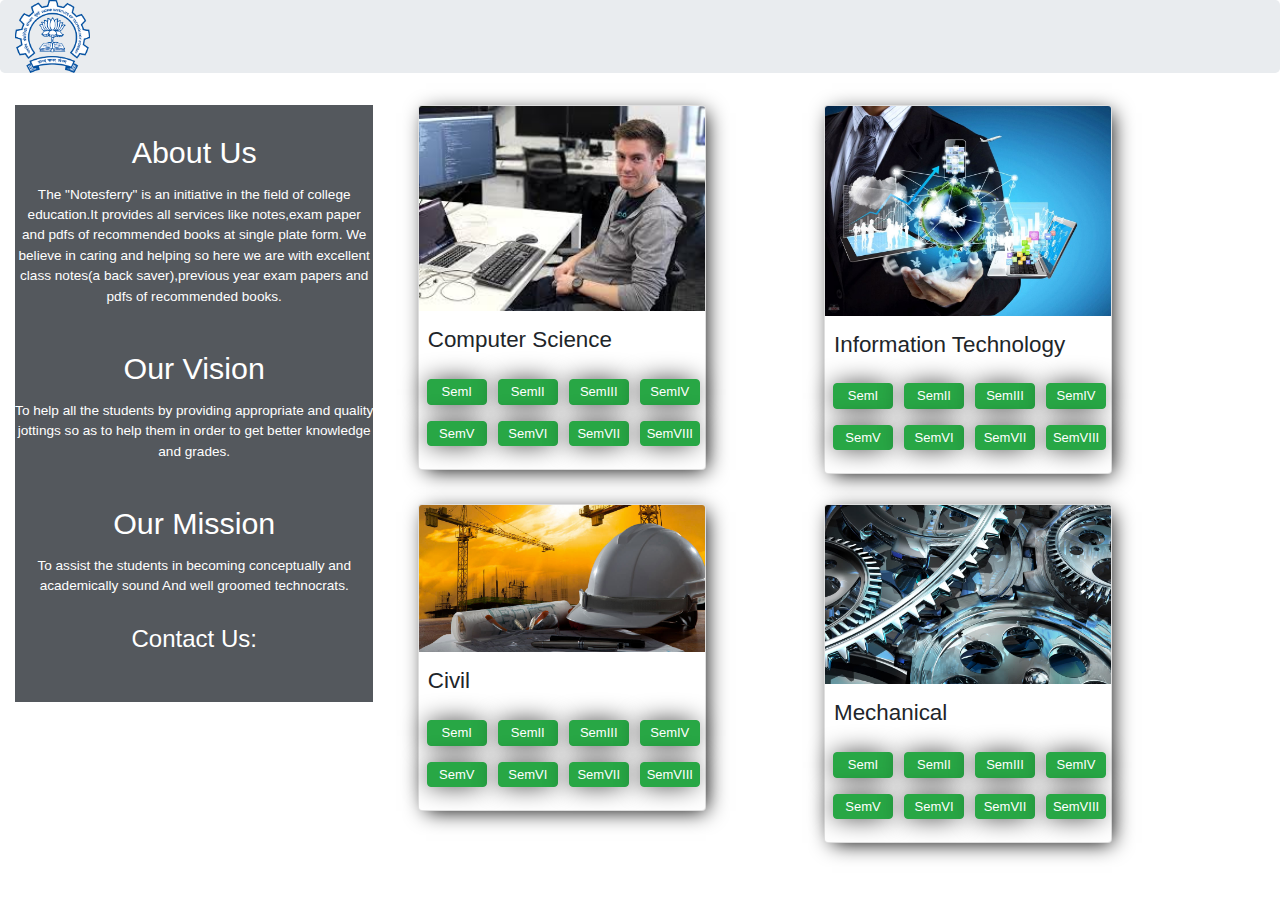
<file: index.html>
<!DOCTYPE html>
<html>
<head>
	<title>NoteSharing</title>

	<meta charset="utf-8"> 

	<meta name="viewport" content="width=device-width, initial-scale=1">

	    <!-- Latest compiled and minified CSS -->
	<link rel="stylesheet" href="https://maxcdn.bootstrapcdn.com/bootstrap/4.1.3/css/bootstrap.min.css">

	<!-- jQuery library -->
	<script src="https://ajax.googleapis.com/ajax/libs/jquery/3.3.1/jquery.min.js"></script>

	<!-- Popper JS -->
	<script src="https://cdnjs.cloudflare.com/ajax/libs/popper.js/1.14.3/umd/popper.min.js"></script>

	<!-- Latest compiled JavaScript -->
	<script src="https://maxcdn.bootstrapcdn.com/bootstrap/4.1.3/js/bootstrap.min.js"></script>

	<link rel="stylesheet" href="https://cdnjs.cloudflare.com/ajax/libs/font-awesome/4.7.0/css/font-awesome.min.css">

	<link rel="stylesheet" href="https://cdnjs.cloudflare.com/ajax/libs/font-awesome/4.7.0/css/font-awesome.min.css">

	<link rel="stylesheet" type="text/css" href="https://fontawesome.com/">

	<link rel="stylesheet" href="https://cdnjs.cloudflare.com/ajax/libs/font-awesome/4.7.0/css/font-awesome.min.css">

	<link rel="stylesheet" href="style.css">

</head>
<body>


	<div class="container-fluid">

		<div class="row jumbotron">
			<div class="col-md-2">
				<a href="cs.html" class="img-responsive logo"><img src="images/logo.png" class="img-responsive"></a>		
			</div>
		</div>

		<div style="background-color: black; color: white; text-align: center;">

			<div class="navbar navbar-expand-md bg-light" style="width: 28%; height: max-content;">
				<h2 style="margin-top: 8%; margin-top: 8%; font-size: 1.9rem;">About Us</h2>
				<p style="font-size: 0.85rem; margin-top: 4%;">The "Notesferry" is an initiative in the field of college
					education.It provides all services like notes,exam paper 
					and pdfs of recommended books at single plate form.
					We believe in caring and helping so here 
					we are with excellent class notes(a back saver),previous
				year exam papers and pdfs of recommended books.</p>

				<h2 style="margin-top: 8%; margin-top: 12%; font-size: 1.9rem;">Our Vision</h2>
				<p style="font-size: 0.85rem; margin-top: 4%;">To help all the students by providing appropriate and quality jottings so as to help them in order to get better knowledge  and grades.</p>

				<h2 style="margin-top: 8%; margin-top: 12%; font-size: 1.9rem;">Our Mission</h2>
				<p style="font-size: 0.85rem; margin-top: 4%;">
					To assist the students in becoming conceptually and academically sound And well groomed  technocrats.
				</p>

				<h4 style="margin-top: 8%;"> Contact Us: </h4>

				<p>
				<i class="fab fa-facebook" aria-hidden="true"></i> <i class="fab fa-instagram"></i>
				</p>

			</div>


		</div>

		<div class="container">
				<div class="row">
					<div class="col-md-6">
						<div class="card" style="width: 18rem;">
							<img class="card-img-top" src="images/cs.jpg" alt="Card image cap">
							<div class="card-body" style="padding-top: 30px;">
								<div>
									<h3>Computer Science </h3>
								</div>
								<div class="row">
									<div class="col-md-3 btnpadding">
										<a class="link btn btn-success  btn-responsive" href="cs.html" target="_blank">SemI</a>
									</div>
									<div class="col-md-3 btnpadding">
										<a class="link btn btn-success  btn-responsive" href="cs.html" target="_blank">SemII</a>
									</div>
									<div class="col-md-3 btnpadding">
										<a class="link btn btn-success  btn-responsive" href="cs.html" target="_blank">SemIII</a>
									</div>
									<div class="col-md-3 btnpadding">
										<a class="link btn btn-success  btn-responsive" href="cs.html" target="_blank">SemIV</a>
									</div>
								</div>


								<div class="row" style="margin-top: 10px;">
									<div class="col-md-3 btnpadding">
										<a class="link btn btn-success  btn-responsive" href="cs.html" target="_blank">SemV</a>
									</div>
									<div class="col-md-3 btnpadding">
										<a class="link btn btn-success  btn-responsive" href="cs.html" target="_blank">SemVI</a>
									</div>
									<div class="col-md-3 btnpadding">
										<a class="link btn btn-success  btn-responsive" href="cs.html" target="_blank">SemVII</a>
									</div>
									<div class="col-md-3 btnpadding">
										<a class="link btn btn-success  btn-responsive" href="cs.html" target="_blank">SemVIII</a>
									</div>
								</div>
							</div>
						</div>
					</div>

					<div class="col-md-6">
						<div class="card" style="width: 18rem;">
							<img class="card-img-top" src="images/it.jpg" alt="Card image cap">
							<div class="card-body" style="padding-top: 30px;">
								<div>
									<h3>Information Technology</h3>
								</div>
								<div class="row">
									<div class="col-md-3 btnpadding">
										<a class="link btn btn-success  btn-responsive" href="cs.html" target="_blank">SemI</a>
									</div>
									<div class="col-md-3 btnpadding">
										<a class="link btn btn-success  btn-responsive" href="cs.html" target="_blank">SemII</a>
									</div>
									<div class="col-md-3 btnpadding">
										<a class="link btn btn-success  btn-responsive" href="cs.html" target="_blank">SemIII</a>
									</div>
									<div class="col-md-3 btnpadding">
										<a class="link btn btn-success  btn-responsive" href="cs.html" target="_blank">SemIV</a>
									</div>
								</div>


								<div class="row" style="margin-top: 10px;">
									<div class="col-md-3 btnpadding">
										<a class="link btn btn-success  btn-responsive" href="cs.html" target="_blank">SemV</a>
									</div>
									<div class="col-md-3 btnpadding">
										<a class="link btn btn-success  btn-responsive" href="cs.html" target="_blank">SemVI</a>
									</div>
									<div class="col-md-3 btnpadding">
										<a class="link btn btn-success  btn-responsive" href="cs.html" target="_blank">SemVII</a>
									</div>
									<div class="col-md-3 btnpadding">
										<a class="link btn btn-success  btn-responsive" href="cs.html" target="_blank">SemVIII</a>
									</div>
								</div>
							</div>
						</div>
					</div>
					
				</div>

				<div class="row">
					<div class="col-md-6">
						<div class="card" style="width: 18rem;">
							<img class="card-img-top" src="images/civil2.jpg" alt="Card image cap">
							<div class="card-body" style="padding-top: 30px;">
								<div>
									<h3>Civil</h3>
								</div>
								<div class="row">
									<div class="col-md-3 btnpadding">
										<a class="link btn btn-success  btn-responsive" href="cs.html" target="_blank">SemI</a>
									</div>
									<div class="col-md-3 btnpadding">
										<a class="link btn btn-success  btn-responsive" href="cs.html" target="_blank">SemII</a>
									</div>
									<div class="col-md-3 btnpadding">
										<a class="link btn btn-success  btn-responsive" href="cs.html" target="_blank">SemIII</a>
									</div>
									<div class="col-md-3 btnpadding">
										<a class="link btn btn-success  btn-responsive" href="cs.html" target="_blank">SemIV</a>
									</div>
								</div>


								<div class="row" style="margin-top: 10px;">
									<div class="col-md-3 btnpadding">
										<a class="link btn btn-success  btn-responsive" href="cs.html" target="_blank">SemV</a>
									</div>
									<div class="col-md-3 btnpadding">
										<a class="link btn btn-success  btn-responsive" href="cs.html" target="_blank">SemVI</a>
									</div>
									<div class="col-md-3 btnpadding">
										<a class="link btn btn-success  btn-responsive" href="cs.html" target="_blank">SemVII</a>
									</div>
									<div class="col-md-3 btnpadding">
										<a class="link btn btn-success  btn-responsive" href="cs.html" target="_blank">SemVIII</a>
									</div>
								</div>
							</div>
						</div>
					</div>

					<div class="col-md-6">
						<div class="card" style="width: 18rem;">
							<img class="card-img-top" src="images/mech.jpg" alt="Card image cap">
							<div class="card-body" style="padding-top: 30px;">
								<div>
									<h3>Mechanical</h3>
								</div>
								<div class="row">
									<div class="col-md-3 btnpadding">
										<a class="link btn btn-success  btn-responsive" href="cs.html" target="_blank">SemI</a>
									</div>
									<div class="col-md-3 btnpadding">
										<a class="link btn btn-success  btn-responsive" href="cs.html" target="_blank">SemII</a>
									</div>
									<div class="col-md-3 btnpadding">
										<a class="link btn btn-success  btn-responsive" href="cs.html" target="_blank">SemIII</a>
									</div>
									<div class="col-md-3 btnpadding">
										<a class="link btn btn-success  btn-responsive" href="cs.html" target="_blank">SemIV</a>
									</div>
								</div>


								<div class="row" style="margin-top: 10px;">
									<div class="col-md-3 btnpadding">
										<a class="link btn btn-success  btn-responsive" href="cs.html" target="_blank">SemV</a>
									</div>
									<div class="col-md-3 btnpadding">
										<a class="link btn btn-success  btn-responsive" href="cs.html" target="_blank">SemVI</a>
									</div>
									<div class="col-md-3 btnpadding">
										<a class="link btn btn-success  btn-responsive" href="cs.html" target="_blank">SemVII</a>
									</div>
									<div class="col-md-3 btnpadding">
										<a class="link btn btn-success  btn-responsive" href="cs.html" target="_blank">SemVIII</a>
									</div>
								</div>
							</div>
						</div>
					</div>
					
				</div>
		</div>
		
	</div>

</body>
</html>
</file>
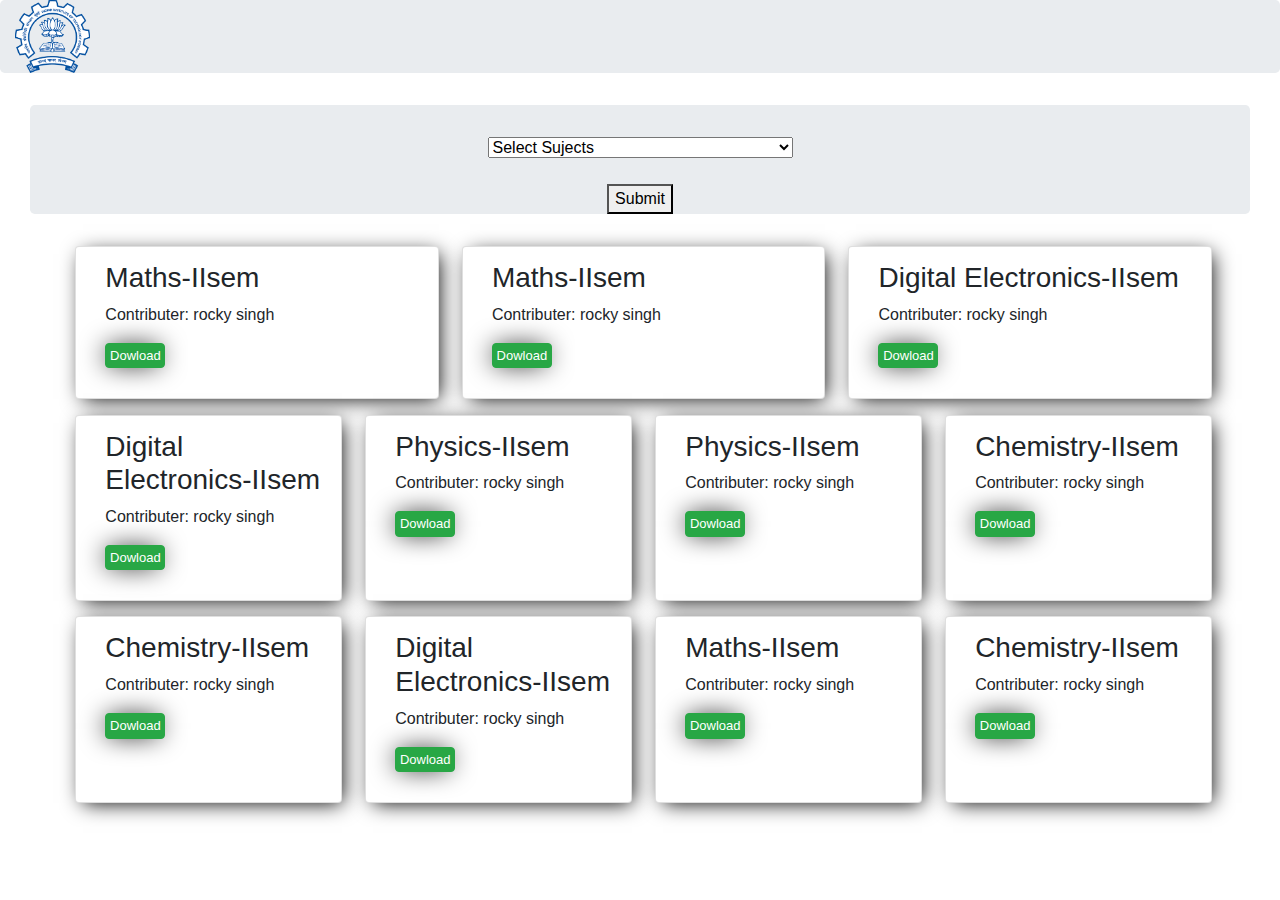
<file: cs.html>
<!DOCTYPE html>
<html>
<head>
	<title>NoteSharing</title>

	<meta charset="utf-8"> 

	<meta name="viewport" content="width=device-width, initial-scale=1">

	    <!-- Latest compiled and minified CSS -->
	<link rel="stylesheet" href="https://maxcdn.bootstrapcdn.com/bootstrap/4.1.3/css/bootstrap.min.css">

	<!-- jQuery library -->
	<script src="https://ajax.googleapis.com/ajax/libs/jquery/3.3.1/jquery.min.js"></script>

	<!-- Popper JS -->
	<script src="https://cdnjs.cloudflare.com/ajax/libs/popper.js/1.14.3/umd/popper.min.js"></script>

	<!-- Latest compiled JavaScript -->
	<script src="https://maxcdn.bootstrapcdn.com/bootstrap/4.1.3/js/bootstrap.min.js"></script>

	<link rel="stylesheet" href="https://cdnjs.cloudflare.com/ajax/libs/font-awesome/4.7.0/css/font-awesome.min.css">

	<link rel="stylesheet" href="style.css">

</head>
<body>


	<div class="container-fluid id="cs">

		<div class="row jumbotron">
			<div class="col-md-2">
				<a href="#" class="img-responsive logo"><img src="images/logo.png" class="img-responsive"></a>		
			</div>
		</div>

		<div class="container" style="margin-left: 0px; margin-right: 0px; max-width: 100%;">
			<div class="jumbotron" style="text-align: center;">
				<form  name="myForm"  method="post">
					<select id="mySelect" name="subject" style="width: 25%; margin-top: 32px;" placeholder="Select Subjects">
						<option value="All">Select Sujects</option>
						<option value="math">Maths</option>
						<option value="dig">Digital electronics</option>
						<option value="phy">Physics</option>
						<option value="chem">Chemistry</option>
					</select>
					<br><br>
					<!-- <input style="margin-top: 12px;" type="submit"> -->
					<button type="button" onclick="return validateForm()">Submit</button>
				</form>

			</div>

			<div class="container" id="subjects" >
				
				<div class="row" style="margin-left: -36%; margin-right: -16%;">
					<div class="card col-md" id="13" style="display:none; width: 28%; padding: 14px; padding-right: 0px; margin: 0px; margin-right: 2%">
						<div class="container" style="margin: 0; max-width: 100%">
							<h3>Maths-IIsem</h3>
							<p>Contributer: rocky singh<p> 
							<a class="link btn btn-success  btn-responsive" href="Docs/dummy.pdf" target="_blank">Dowload</a>
						</div>
					</div>
					<div class="card col-md"  id="11" style="width: 28%; padding: 14px; padding-right: 0px; margin: 0px; margin-right: 2%;">
						<div class="container" style="margin: 0; max-width: 100%">
							<h3>Maths-IIsem</h3>
							<p>Contributer: rocky singh<p> 
							<a class="link btn btn-success  btn-responsive" href="Docs/dummy.pdf" target="_blank">Dowload</a>
						</div>
					</div>
					<div class="card col-md"  id="10" style="width: 28%; padding: 14px; padding-right: 0px; margin: 0px; margin-right: 2%;">
						<div class="container" style="margin: 0; max-width: 100%">
							<h3>Maths-IIsem</h3>
							<p>Contributer: rocky singh<p> 
							<a class="link btn btn-success  btn-responsive" href="Docs/dummy.pdf" target="_blank">Dowload</a>
						</div>
					</div>
					<div class="card col-md"  id="9" style="width: 28%; padding: 14px; padding-right: 0px; margin: 0px; margin-right: 2%;">
						<div class="container" style="margin: 0; max-width: 100%">
							<h3>Digital Electronics-IIsem</h3>
							<p>Contributer: rocky singh<p> 
							<a class="link btn btn-success  btn-responsive" href="Docs/dummy.pdf" target="_blank">Dowload</a>
						</div>
					</div>
				</div>

				<div class="row" style="margin-left: -36%; margin-right: -16%; margin-top: 2%;">
					<div class="card col-md" id="8" style="width: 28%; padding: 14px; padding-right: 0px; margin: 0px; margin-right: 2%">
						<div class="container" style="margin: 0; max-width: 100%">
							<h3>Digital Electronics-IIsem</h3>
							<p>Contributer: rocky singh<p> 
							<a class="link btn btn-success  btn-responsive" href="Docs/dummy.pdf" target="_blank">Dowload</a>
						</div>
					</div>
					<div class="card col-md" id="7" style="width: 28%; padding: 14px; padding-right: 0px; margin: 0px; margin-right: 2%;">
						<div class="container" style="margin: 0; max-width: 100%">
							<h3>Physics-IIsem</h3>
							<p>Contributer: rocky singh<p> 
							<a class="link btn btn-success  btn-responsive" href="Docs/dummy.pdf" target="_blank">Dowload</a>
						</div>
					</div>
					<div class="card col-md" id="6" style="width: 28%; padding: 14px; padding-right: 0px; margin: 0px; margin-right: 2%;">
						<div class="container" style="margin: 0; max-width: 100%">
							<h3>Physics-IIsem</h3>
							<p>Contributer: rocky singh<p> 
							<a class="link btn btn-success  btn-responsive" href="Docs/dummy.pdf" target="_blank">Dowload</a>
						</div>
					</div>
					<div class="card col-md" id="5" style="width: 28%; padding: 14px; padding-right: 0px; margin: 0px; margin-right: 2%;">
						<div class="container" style="margin: 0; max-width: 100%">
							<h3>Chemistry-IIsem</h3>
							<p>Contributer: rocky singh<p> 
							<a class="link btn btn-success  btn-responsive" href="Docs/dummy.pdf" target="_blank">Dowload</a>
						</div>
					</div>
				</div>

				<div class="row" style="margin-left: -36%; margin-right: -16%; margin-top: 2%;">
					<div class="card col-md" id="4" style="width: 28%; padding: 14px; padding-right: 0px; margin: 0px; margin-right: 2%">
						<div class="container" style="margin: 0; max-width: 100%">
							<h3>Chemistry-IIsem</h3>
							<p>Contributer: rocky singh<p> 
							<a class="link btn btn-success  btn-responsive" href="Docs/dummy.pdf" target="_blank">Dowload</a>
						</div>
					</div>
					<div class="card col-md" id="3" style="width: 28%; padding: 14px; padding-right: 0px; margin: 0px; margin-right: 2%;">
						<div class="container" style="margin: 0; max-width: 100%">
							<h3>Digital Electronics-IIsem</h3>
							<p>Contributer: rocky singh<p> 
							<a class="link btn btn-success  btn-responsive" href="Docs/dummy.pdf" target="_blank">Dowload</a>
						</div>
					</div>
					<div class="card col-md" id="2" style="width: 28%; padding: 14px; padding-right: 0px; margin: 0px; margin-right: 2%;">
						<div class="container" style="margin: 0; max-width: 100%">
							<h3>Maths-IIsem</h3>
							<p>Contributer: rocky singh<p> 
							<a class="link btn btn-success  btn-responsive" href="Docs/dummy.pdf" target="_blank">Dowload</a>
						</div>
					</div>
					<div class="card col-md" id="1" style="width: 28%; padding: 14px; padding-right: 0px; margin: 0px; margin-right: 2%;">
						<div class="container" style="margin: 0; max-width: 100%">
							<h3>Chemistry-IIsem</h3>
							<p>Contributer: rocky singh<p> 
							<a class="link btn btn-success  btn-responsive" href="Docs/dummy.pdf" target="_blank">Dowload</a>
						</div>
					</div>
				</div>

			</div>

			
		</div>
		
	</div>

	<script type="text/javascript">
		
		function validateForm() {

			let x = document.getElementById("mySelect").value;
			
			if (x=='math') {

				
			document.getElementById('1').style.display = 'none';
			document.getElementById('2').style.display = 'block';
			document.getElementById('3').style.display = 'none';
			document.getElementById('4').style.display = 'none';
			document.getElementById('5').style.display = 'none';
			document.getElementById('6').style.display = 'none';
			document.getElementById('7').style.display = 'none';
			document.getElementById('8').style.display = 'none';
			document.getElementById('9').style.display = 'none';
			document.getElementById('10').style.display = 'block';
			document.getElementById('11').style.display = 'block';
			document.getElementById('12').style.display = 'block';
			document.getElementById('13').style.display = 'block';



		  }

		  if (x=='phy') {

				
			document.getElementById('1').style.display = 'none';
			document.getElementById('2').style.display = 'none';
			document.getElementById('3').style.display = 'none';
			document.getElementById('4').style.display = 'none';
			document.getElementById('5').style.display = 'none';
			document.getElementById('6').style.display = 'block';
			document.getElementById('7').style.display = 'block';
			document.getElementById('8').style.display = 'none';
			document.getElementById('9').style.display = 'none';
			document.getElementById('10').style.display = 'none';
			document.getElementById('11').style.display = 'none';
			document.getElementById('12').style.display = 'none';
			document.getElementById('13').style.display = 'none';




		  }

		  if (x=='chem') {

			document.getElementById('1').style.display = 'block';
				
			document.getElementById('2').style.display = 'none';
			document.getElementById('3').style.display = 'none';
			document.getElementById('4').style.display = 'block';
			document.getElementById('5').style.display = 'block';


			document.getElementById('6').style.display = 'none';
			document.getElementById('7').style.display = 'none';
			document.getElementById('8').style.display = 'none';
			document.getElementById('9').style.display = 'none';
			document.getElementById('10').style.display = 'none';
			document.getElementById('11').style.display = 'none';
			document.getElementById('12').style.display = 'none';
			document.getElementById('13').style.display = 'none';



		  }

		  if (x=='dig') {

				
			document.getElementById('1').style.display = 'none';
			document.getElementById('2').style.display = 'none';
			document.getElementById('3').style.display = 'block';

			document.getElementById('4').style.display = 'none';
			document.getElementById('5').style.display = 'none';
			document.getElementById('6').style.display = 'none';
			document.getElementById('7').style.display = 'none';
			document.getElementById('8').style.display = 'block';
			document.getElementById('9').style.display = 'block';

			document.getElementById('10').style.display = 'none';
			document.getElementById('11').style.display = 'none';
			document.getElementById('12').style.display = 'none';
			document.getElementById('13').style.display = 'none';



		  }
		}
	</script>

</body>
</html>
</file>
<file: style.css>
.logo{
	height: 120px;
}

.img-responsive{
  display: block;
  max-width: 64%;
  height: auto;
}

.jumbotron{
	padding: 0px;
}

.btnpadding{
	padding: 2px;
	margin: 1px;
}

.btn{
	padding: 2px;
	box-shadow: black -2px 0px 27px -4px;
	font-size: 13px;
	text-align: center;
	width: 60px;
	overflow: hidden;
}

.btn-responsive {
	white-space: normal !important;
	word-wrap: break-word;
}

.row{
	flex-wrap: unset;
}
.card{
	box-shadow: black 4px 4px 20px -4px;
	width: 20rem;
	margin-left: 20%;
	margin-bottom: 30px;
}
.container{
	/*background-image: url("images/background.jpg");*/
	margin-left: 25%;
	max-width: 65%;
}


    .navbar-nav .dropdown-menu {
    	position: static;
    	float: none;
    	width: 25%;
        padding: 0;
        margin-left: 5%;
    }

    .navbar .navbar-toggler {
        position: absolute;
        margin-left: 5px;
    }

    .navbar .nav-link {
        padding: 1.2rem 1rem;
        padding-left: 1.2rem;
    }

    .navbar-expand-md .navbar-nav .nav-link {
        padding-right: .5rem;
        padding-left: 1.2rem;
    }

    .navbar-nav {
    	display: block;
    }

    .navbar-expand-md .navbar-nav .dropdown-menu {
    	position: static;
    }

    .navbar {
    	position: absolute;
    	display: block;
    	padding: 0;
    	width: max-content;
    	height: 100%;
    	position: absolute;
    }

    .navbar a {
    	color: #fbf9f9;
    	border-bottom: 1px solid #bbc7d4;
    }

    .navbar a:hover {
    	color: green;
    	background-color: #3858581f;
    }

    .navbar .last-drop {
        border-bottom: none;
    }

    #topbar {
    	background-color: #d0b7b773;
    	height: 100px;
    }

    #formsspace {
    	background-color: #715a5a3b;
    	height: 500px;
    }

    .bg-light {
    background-color: #54585d!important;
}

.card-body h3{
	font-size: 1.4rem;
	margin-left: -11px;
	margin-top: -14px;
	margin-bottom: 22px;
}



  /*--------------media query for toggler ------------*/

    @media screen and (max-width: 768px) {

        .navbar #toplist {
            margin-top: 1.8rem;
        }

        .navbar-expand-md .navbar-nav .nav-link {
            padding-left: 1.2rem;
        }

    }
</file>
